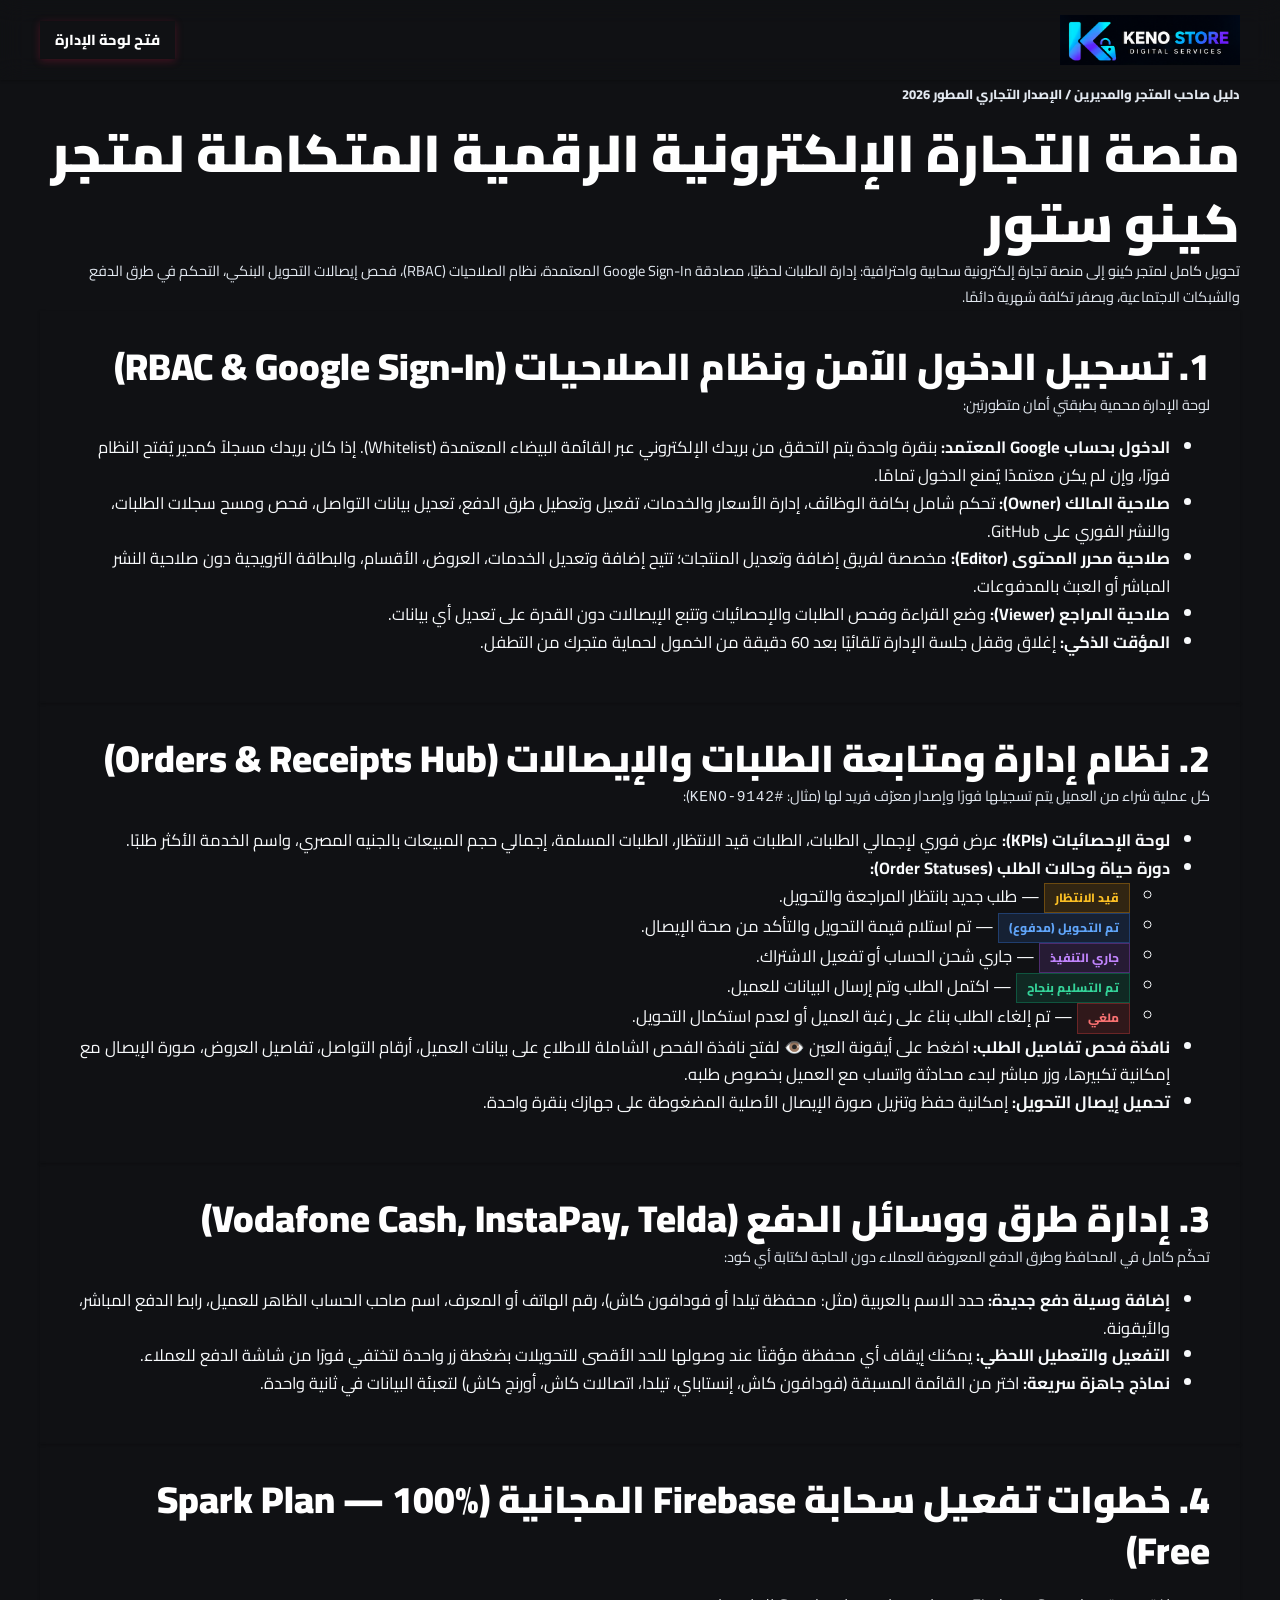
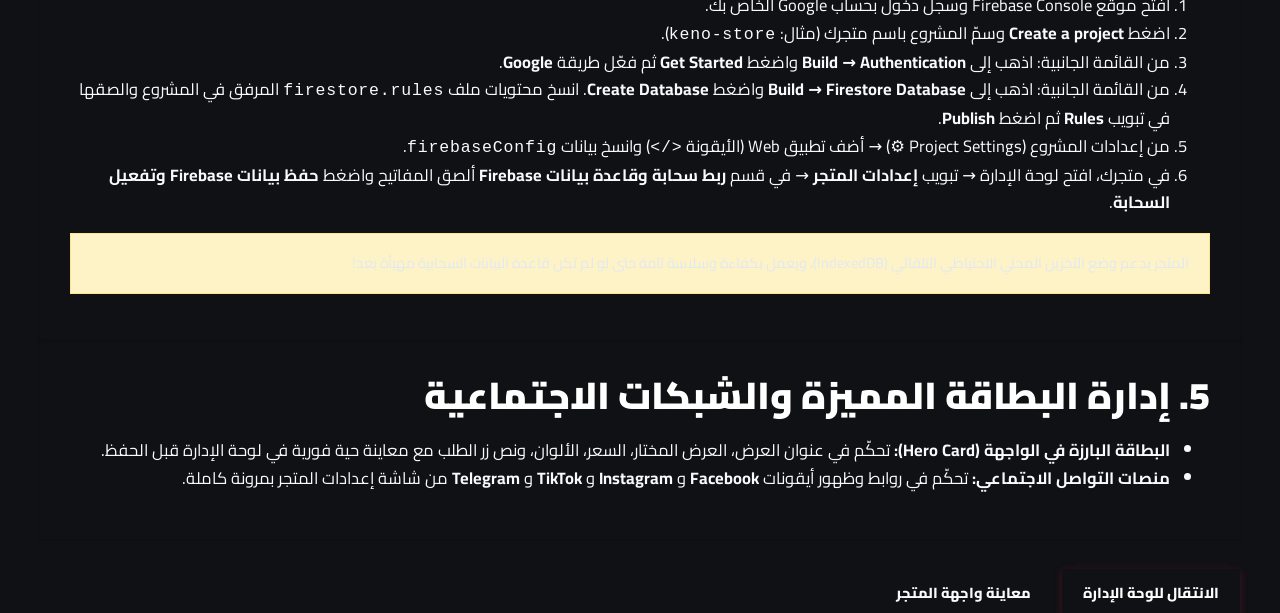
<file: assets/admin-guide.html>
<!doctype html>
<html lang="ar" dir="rtl">
<head>
  <meta charset="utf-8">
  <meta name="viewport" content="width=device-width,initial-scale=1">
  <meta name="robots" content="noindex,nofollow">
  <title>دليل تشغيل وإدارة منصة Keno Store المطورة 2026</title>
  <link rel="stylesheet" href="../style.css">
</head>
<body class="guide-page">
  <header class="site-header">
    <div class="container header-inner">
      <a class="brand" href="../index.html">
        <img src="./logo.png" width="525" height="147" alt="Keno Store">
      </a>
      <a class="button button-red small" href="../index.html#admin">فتح لوحة الإدارة</a>
    </div>
  </header>

  <main class="container guide-content">
    <span class="eyebrow">دليل صاحب المتجر والمديرين / الإصدار التجاري المطور 2026</span>
    <h1>منصة التجارة الإلكترونية الرقمية المتكاملة لمتجر كينو ستور</h1>
    <p class="guide-lead">تحويل كامل لمتجر كينو إلى منصة تجارة إلكترونية سحابية واحترافية: إدارة الطلبات لحظيًا، مصادقة Google Sign-In المعتمدة، نظام الصلاحيات (RBAC)، فحص إيصالات التحويل البنكي، التحكم في طرق الدفع والشبكات الاجتماعية، وبصفر تكلفة شهرية دائمًا.</p>

    <!-- Section 1: Authentication & Roles -->
    <section class="panel">
      <h2>1. تسجيل الدخول الآمن ونظام الصلاحيات (RBAC & Google Sign-In)</h2>
      <p>لوحة الإدارة محمية بطبقتي أمان متطورتين:</p>
      <ul>
        <li><b>الدخول بحساب Google المعتمد:</b> بنقرة واحدة يتم التحقق من بريدك الإلكتروني عبر القائمة البيضاء المعتمدة (Whitelist). إذا كان بريدك مسجلاً كمدير يُفتح النظام فورًا، وإن لم يكن معتمدًا يُمنع الدخول تمامًا.</li>
        <li><b>صلاحية المالك (Owner):</b> تحكم شامل بكافة الوظائف، إدارة الأسعار والخدمات، تفعيل وتعطيل طرق الدفع، تعديل بيانات التواصل، فحص ومسح سجلات الطلبات، والنشر الفوري على GitHub.</li>
        <li><b>صلاحية محرر المحتوى (Editor):</b> مخصصة لفريق إضافة وتعديل المنتجات؛ تتيح إضافة وتعديل الخدمات، العروض، الأقسام، والبطاقة الترويجية دون صلاحية النشر المباشر أو العبث بالمدفوعات.</li>
        <li><b>صلاحية المراجع (Viewer):</b> وضع القراءة وفحص الطلبات والإحصائيات وتتبع الإيصالات دون القدرة على تعديل أي بيانات.</li>
        <li><b>المؤقت الذكي:</b> إغلاق وقفل جلسة الإدارة تلقائيًا بعد 60 دقيقة من الخمول لحماية متجرك من التطفل.</li>
      </ul>
    </section>

    <!-- Section 2: Real-time Order Management -->
    <section class="panel">
      <h2>2. نظام إدارة ومتابعة الطلبات والإيصالات (Orders & Receipts Hub)</h2>
      <p>كل عملية شراء من العميل يتم تسجيلها فورًا وإصدار معرّف فريد لها (مثال: <code>#KENO-9142</code>):</p>
      <ul>
        <li><b>لوحة الإحصائيات (KPIs):</b> عرض فوري لإجمالي الطلبات، الطلبات قيد الانتظار، الطلبات المسلمة، إجمالي حجم المبيعات بالجنيه المصري، واسم الخدمة الأكثر طلبًا.</li>
        <li><b>دورة حياة وحالات الطلب (Order Statuses):</b>
          <ul>
            <li><span class="status-pill status-pending">قيد الانتظار</span> — طلب جديد بانتظار المراجعة والتحويل.</li>
            <li><span class="status-pill status-paid">تم التحويل (مدفوع)</span> — تم استلام قيمة التحويل والتأكد من صحة الإيصال.</li>
            <li><span class="status-pill status-processing">جاري التنفيذ</span> — جاري شحن الحساب أو تفعيل الاشتراك.</li>
            <li><span class="status-pill status-delivered">تم التسليم بنجاح</span> — اكتمل الطلب وتم إرسال البيانات للعميل.</li>
            <li><span class="status-pill status-cancelled">ملغي</span> — تم إلغاء الطلب بناءً على رغبة العميل أو لعدم استكمال التحويل.</li>
          </ul>
        </li>
        <li><b>نافذة فحص تفاصيل الطلب:</b> اضغط على أيقونة العين 👁️ لفتح نافذة الفحص الشاملة للاطلاع على بيانات العميل، أرقام التواصل، تفاصيل العروض، صورة الإيصال مع إمكانية تكبيرها، وزر مباشر لبدء محادثة واتساب مع العميل بخصوص طلبه.</li>
        <li><b>تحميل إيصال التحويل:</b> إمكانية حفظ وتنزيل صورة الإيصال الأصلية المضغوطة على جهازك بنقرة واحدة.</li>
      </ul>
    </section>

    <!-- Section 3: Payment Management -->
    <section class="panel">
      <h2>3. إدارة طرق ووسائل الدفع (Vodafone Cash, InstaPay, Telda)</h2>
      <p>تحكّم كامل في المحافظ وطرق الدفع المعروضة للعملاء دون الحاجة لكتابة أي كود:</p>
      <ul>
        <li><b>إضافة وسيلة دفع جديدة:</b> حدد الاسم بالعربية (مثل: محفظة تيلدا أو فودافون كاش)، رقم الهاتف أو المعرف، اسم صاحب الحساب الظاهر للعميل، رابط الدفع المباشر، والأيقونة.</li>
        <li><b>التفعيل والتعطيل اللحظي:</b> يمكنك إيقاف أي محفظة مؤقتًا عند وصولها للحد الأقصى للتحويلات بضغطة زر واحدة لتختفي فورًا من شاشة الدفع للعملاء.</li>
        <li><b>نماذج جاهزة سريعة:</b> اختر من القائمة المسبقة (فودافون كاش، إنستاباي، تيلدا، اتصالات كاش، أورنج كاش) لتعبئة البيانات في ثانية واحدة.</li>
      </ul>
    </section>

    <!-- Section 4: Firebase Free Tier Setup -->
    <section class="panel">
      <h2>4. خطوات تفعيل سحابة Firebase المجانية (Spark Plan — 100% Free)</h2>
      <ol>
        <li>افتح موقع <a href="https://console.firebase.google.com/" target="_blank" rel="noopener">Firebase Console</a> وسجل دخول بحساب Google الخاص بك.</li>
        <li>اضغط <b>Create a project</b> وسمّ المشروع باسم متجرك (مثال: <code>keno-store</code>).</li>
        <li>من القائمة الجانبية: اذهب إلى <b>Build &rarr; Authentication</b> واضغط <b>Get Started</b> ثم فعّل طريقة <b>Google</b>.</li>
        <li>من القائمة الجانبية: اذهب إلى <b>Build &rarr; Firestore Database</b> واضغط <b>Create Database</b>. انسخ محتويات ملف <code>firestore.rules</code> المرفق في المشروع والصقها في تبويب <b>Rules</b> ثم اضغط <b>Publish</b>.</li>
        <li>من إعدادات المشروع (Project Settings ⚙️) &rarr; أضف تطبيق Web (الأيقونة <code>&lt;/&gt;</code>) وانسخ بيانات <code>firebaseConfig</code>.</li>
        <li>في متجرك، افتح لوحة الإدارة &rarr; تبويب <b>إعدادات المتجر</b> &rarr; في قسم <b>ربط سحابة وقاعدة بيانات Firebase</b> ألصق المفاتيح واضغط <b>حفظ بيانات Firebase وتفعيل السحابة</b>.</li>
      </ol>
      <p class="notice">المتجر يدعم وضع التخزين المحلي الاحتياطي التلقائي (IndexedDB)، ويعمل بكفاءة وسلاسة تامة حتى لو لم تكن قاعدة البيانات السحابية مهيأة بعد!</p>
    </section>

    <!-- Section 5: Dynamic Homepage & Social Links -->
    <section class="panel">
      <h2>5. إدارة البطاقة المميزة والشبكات الاجتماعية</h2>
      <ul>
        <li><b>البطاقة البارزة في الواجهة (Hero Card):</b> تحكّم في عنوان العرض، العرض المختار، السعر، الألوان، ونص زر الطلب مع معاينة حية فورية في لوحة الإدارة قبل الحفظ.</li>
        <li><b>منصات التواصل الاجتماعي:</b> تحكّم في روابط وظهور أيقونات <b>Facebook</b> و <b>Instagram</b> و <b>TikTok</b> و <b>Telegram</b> من شاشة إعدادات المتجر بمرونة كاملة.</li>
      </ul>
    </section>

    <!-- Quick Navigation -->
    <div class="button-row" style="margin-top: 30px;">
      <a class="button button-red" href="../index.html#admin">الانتقال للوحة الإدارة</a>
      <a class="button button-outline" href="../index.html">معاينة واجهة المتجر</a>
    </div>
  </main>
</body>
</html>
</file>
<file: style.css>
/* Single stylesheet entry point. Preserve this explicit cascade order. */
@import url("./assets/styles/foundation.css");
@import url("./assets/styles/service-dialog.css");
@import url("./assets/styles/admin-base.css");
@import url("./assets/styles/cart-base.css");
@import url("./assets/styles/payment-and-invoice.css");
@import url("./assets/styles/admin-components.css");
@import url("./assets/styles/design-admin.css");
@import url("./assets/styles/texts-admin.css");
@import url("./assets/styles/surfaces.css");
@import url("./assets/styles/typography-and-responsive.css");
@import url("./assets/storefront.css");
@import url("./assets/theme.css");
@import url("./assets/compact-cards.css");
@import url("./assets/journey.css");
@import url("./assets/design-panel.css");
@import url("./assets/styles/mobile.css");
@import url("./assets/styles/mobile-reference.css");
@import url("./assets/styles/featured-card.css");
@import url("./assets/styles/discovery.css");
@import url("./assets/styles/light.css");
@import url("./assets/styles/reviews.css");
@import url("./assets/styles/customer-care.css");

/* Master view state enforcement */
[hidden],
#storefront[hidden],
#adminView[hidden],
#adminWorkspace[hidden],
#adminLogin[hidden] {
  display: none !important;
}
</file>
